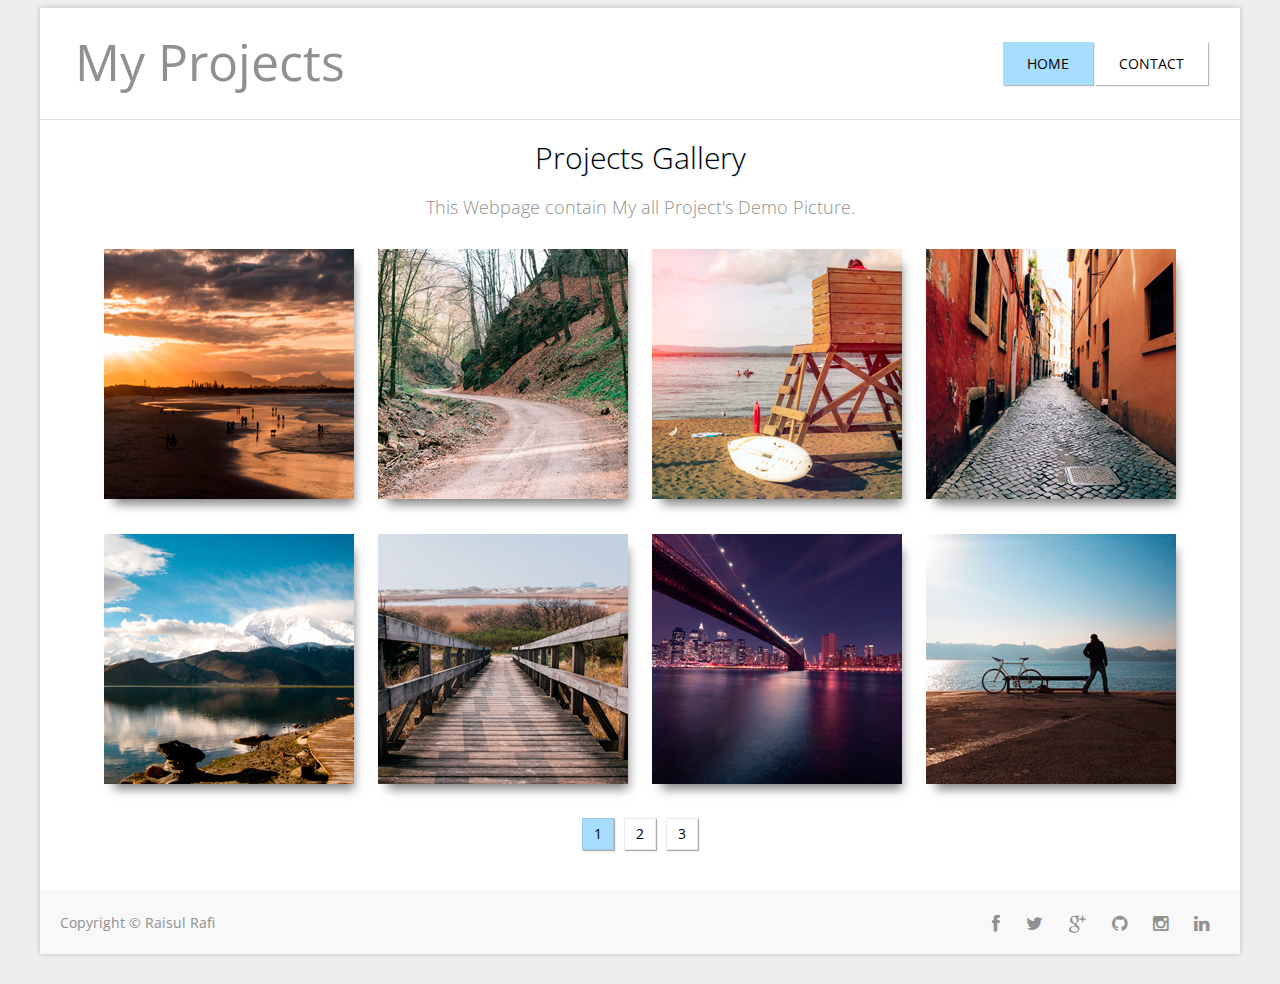
<file: Project/index.html>
<!DOCTYPE html>
<!-- templatemo 413 flip turn -->
<!-- 
Flip Turn Template 
http://www.templatemo.com/tm-413-flip-turn
-->
<head>
	<title>My Projects</title>
	<meta name="keywords" content="" />
	<meta name="description" content="" />
	<meta charset="UTF-8">
	<meta name="viewport" content="width=device-width, initial-scale=1.0">
	<link href='http://fonts.googleapis.com/css?family=Open+Sans:400,300,700' rel='stylesheet' type='text/css'>
	<link href="css/font-awesome.min.css" rel="stylesheet" type="text/css">
	<link href="css/magnific-popup.css" rel="stylesheet"> 
	<link href="css/templatemo_style.css" rel="stylesheet" type="text/css">	
</head>
<body>
	<div class="main-container">
		<nav class="main-nav">
			<div id="logo" class="left"><a href="#">My Projects</a></div>
			
	
			
			<ul class="nav right center-text">
				<li class="btn active">Home</li>
				
				
				<!-----------
				
		
				<li class="btn"><a href="awards.html">Awards</a></li>				
				
				------------>
				
				
				
				<li class="btn"><a href="contact.html">Contact</a></li>
			</ul>
			
			
		
			
		</nav>
		<div class="content-container">
			<header>
			<h1 class="center-text">Projects Gallery</h1>
			
			
			
			
			<h2 class="center-text">This Webpage contain My all Project's Demo Picture.</h2>
		</header>
		
		
		
		
		<div id="portfolio-content" class="center-text">
			<div class="portfolio-page" id="page-1">
				<div class="portfolio-group">
					<a class="portfolio-item" href="images/1-large.jpg">
						<img src="images/1-small.jpg" alt="image 1">
						<div class="detail">
							<h3>Wavy Road</h3>
							<p>Duis ac laoreet mi. Maecenas non lorem sed elit molestie tincidunt. Vestibulum tincidunt libero urna, ut dignissim purus accumsan nec.</p>
							<span class="btn">View</span>
						</div>
					</a>				
				</div>
				<div class="portfolio-group">
					<a class="portfolio-item" href="images/2-large.jpg">
						<img src="images/2-small.jpg" alt="image 2">
						<div class="detail">
							<h3>Rocky Mountain</h3>
							<p>Sed in molestie lectus. Curabitur non est neque. Maecenas id luctus ligula. Duis ac laoreet mi. Maecenas non lorem sed elit molestie tincidunt.</p>
							<span class="btn">View</span>
						</div>
					</a>				
				</div>
				<div class="portfolio-group">
					<a class="portfolio-item" href="images/3-large.jpg">
						<img src="images/3-small.jpg" alt="image 3">
						<div class="detail">
							<h3>Clear River</h3>
							<p>Duis ac laoreet mi. Maecenas non lorem sed elit molestie tincidunt. Vestibulum tincidunt libero urna, ut dignissim purus accumsan nec.</p>
							<span class="btn">View</span>
						</div>
					</a>				
				</div>
				<div class="portfolio-group">
					<a class="portfolio-item" href="images/4-large.jpg">
						<img src="images/4-small.jpg" alt="image 4">
						<div class="detail">
							<h3>Rounded Flower</h3>
							<p>Sed in molestie lectus. Curabitur non est neque. Maecenas id luctus ligula. Mauris dignissim ante eu arcu ultricies, at sodales orci aliquet.</p>
							<span class="btn">View</span>
						</div>
					</a>				
				</div>
				<div class="portfolio-group">
					<a class="portfolio-item" href="images/5-large.jpg">
						<img src="images/5-small.jpg" alt="image 5">
						<div class="detail">
							<h3>Bustling City</h3>
							<p>Duis ac laoreet mi. Vestibulum tincidunt libero urna, ut dignissim purus accumsan nec. Sed in molestie lectus. Curabitur non est neque.</p>
							<span class="btn">View</span>
						</div>
					</a>				
				</div>
				<div class="portfolio-group">
					<a class="portfolio-item" href="images/6-large.jpg">
						<img src="images/6-small.jpg" alt="image 6">
						<div class="detail">
							<h3>Retired Leaves</h3>
							<p>Sed in molestie lectus. Curabitur non est neque. Maecenas id luctus ligula. Mauris dignissim ante eu arcu ultricies, at sodales orci aliquet.</p>
							<span class="btn">View</span>
						</div>
					</a>				
				</div>
				<div class="portfolio-group">
					<a class="portfolio-item" href="images/7-large.jpg">
						<img src="images/7-small.jpg" alt="image 7">
						<div class="detail">
							<h3>Clean Design</h3>
							<p>Vestibulum tincidunt libero urna, ut dignissim purus accumsan nec. Maecenas id luctus ligula. Mauris dignissim ante eu arcu ultricies, at sodales orci aliquet.</p>
							<span class="btn">View</span>
						</div>
					</a>				
				</div>
				<div class="portfolio-group">
					<a class="portfolio-item" href="images/8-large.jpg">
						<img src="images/8-small.jpg" alt="image 8">
						<div class="detail">
							<h3>Rock Solid</h3>
							<p>Duis ac laoreet mi. Maecenas non lorem sed elit molestie tincidunt. Mauris dignissim ante eu arcu ultricies, at sodales orci aliquet.</p>
							<span class="btn">View</span>
						</div>
					</a>				
				</div>
			</div>
			<div class="portfolio-page" id="page-2" style="display:none;">
				<div class="portfolio-group">
					<a class="portfolio-item" href="images/8-large.jpg">
						<img src="images/8-small.jpg" alt="image 8">
						<div class="detail">
							<h3>Wavy Road</h3>
							<p>Duis ac laoreet mi. Maecenas non lorem sed elit molestie tincidunt. Sed in molestie lectus. Curabitur non est neque.</p>
							<span class="btn">View</span>
						</div>
					</a>				
				</div>
				<div class="portfolio-group">
					<a class="portfolio-item" href="images/7-large.jpg">
						<img src="images/7-small.jpg" alt="image 7">
						<div class="detail">
							<h3>Rocky Mountain</h3>
							<p>Sed in molestie lectus. Curabitur non est neque. Maecenas id luctus ligula. Mauris dignissim ante eu arcu ultricies, at sodales orci aliquet. Duis ac laoreet mi.</p>
							<span class="btn">View</span>
						</div>
					</a>				
				</div>
				<div class="portfolio-group">
					<a class="portfolio-item" href="images/6-large.jpg">
						<img src="images/6-small.jpg" alt="image 6">
						<div class="detail">
							<h3>Clear River</h3>
							<p>Duis ac laoreet mi. Maecenas non lorem sed elit molestie tincidunt. Vestibulum tincidunt libero urna, ut dignissim purus accumsan nec. Sed in molestie lectus.</p>
							<span class="btn">View</span>
						</div>
					</a>				
				</div>
				<div class="portfolio-group">
					<a class="portfolio-item" href="images/5-large.jpg">
						<img src="images/5-small.jpg" alt="image 5">
						<div class="detail">
							<h3>Rounded Flower</h3>
							<p>Sed in molestie lectus. Curabitur non est neque. Maecenas id luctus ligula. Mauris dignissim ante eu arcu ultricies, at sodales orci aliquet.</p>
							<span class="btn">View</span>
						</div>
					</a>				
				</div>
				<div class="portfolio-group">
					<a class="portfolio-item" href="images/4-large.jpg">
						<img src="images/4-small.jpg" alt="image 4">
						<div class="detail">
							<h3>Bustling City</h3>
							<p>Duis ac laoreet mi. Maecenas non lorem sed elit molestie tincidunt. Vestibulum tincidunt libero urna, ut dignissim purus accumsan nec.</p>
							<span class="btn">View</span>
						</div>
					</a>				
				</div>
				<div class="portfolio-group">
					<a class="portfolio-item" href="images/3-large.jpg">
						<img src="images/3-small.jpg" alt="image 3">
						<div class="detail">
							<h3>Retired Leaves</h3>
							<p>Sed in molestie lectus. Curabitur non est neque. Maecenas id luctus ligula. Mauris dignissim ante eu arcu ultricies, at sodales orci aliquet.</p>
							<span class="btn">View</span>
						</div>
					</a>				
				</div>
				<div class="portfolio-group">
					<a class="portfolio-item" href="images/2-large.jpg">
						<img src="images/2-small.jpg" alt="image 2">
						<div class="detail">
							<h3>Clean Design</h3>
							<p>Vestibulum tincidunt libero urna, ut dignissim purus accumsan nec. Sed in molestie lectus. Curabitur non est neque. Maecenas id luctus ligula.</p>
							<span class="btn">View</span>
						</div>
					</a>				
				</div>
				<div class="portfolio-group">
					<a class="portfolio-item" href="images/1-large.jpg">
						<img src="images/1-small.jpg" alt="image 1">
						<div class="detail">
							<h3>Rock Solid</h3>
							<p>Duis ac laoreet mi. Maecenas non lorem sed elit molestie tincidunt. Maecenas id luctus ligula. Mauris dignissim ante eu arcu ultricies, at sodales orci aliquet.</p>
							<span class="btn">View</span>
						</div>
					</a>				
				</div>
			</div>
			<div class="portfolio-page" id="page-3" style="display:none;">
				<div class="portfolio-group">
					<a class="portfolio-item" href="images/3-large.jpg">
						<img src="images/3-small.jpg" alt="image 3">
						<div class="detail">
							<h3>Wavy Road</h3>
							<p>Duis ac laoreet mi. Maecenas non lorem sed elit molestie tincidunt. Vestibulum tincidunt libero urna, ut dignissim purus accumsan nec. Curabitur non est neque.</p>
							<span class="btn">View</span>
						</div>
					</a>				
				</div>
				<div class="portfolio-group">
					<a class="portfolio-item" href="images/2-large.jpg">
						<img src="images/2-small.jpg" alt="image 2">
						<div class="detail">
							<h3>Rocky Mountain</h3>
							<p>Sed in molestie lectus. Curabitur non est neque. Maecenas id luctus ligula. Mauris dignissim ante eu arcu ultricies, at sodales orci aliquet. Duis ac laoreet mi.</p>
							<span class="btn">View</span>
						</div>
					</a>				
				</div>
				<div class="portfolio-group">
					<a class="portfolio-item" href="images/4-large.jpg">
						<img src="images/4-small.jpg" alt="image 4">
						<div class="detail">
							<h3>Clear River</h3>
							<p>Duis ac laoreet mi. Maecenas non lorem sed elit molestie tincidunt. Vestibulum tincidunt libero urna, ut dignissim purus accumsan nec. Sed in molestie lectus.</p>
							<span class="btn">View</span>
						</div>
					</a>				
				</div>
				<div class="portfolio-group">
					<a class="portfolio-item" href="images/1-large.jpg">
						<img src="images/1-small.jpg" alt="image 1">
						<div class="detail">
							<h3>Rounded Flower</h3>
							<p>Sed in molestie lectus. Curabitur non est neque. Maecenas id luctus ligula. Mauris dignissim ante eu arcu ultricies, at sodales orci aliquet. </p>
							<span class="btn">View</span>
						</div>
					</a>				
				</div>
				<div class="portfolio-group">
					<a class="portfolio-item" href="images/5-large.jpg">
						<img src="images/5-small.jpg" alt="image 5">
						<div class="detail">
							<h3>Bustling City</h3>
							<p>Duis ac laoreet mi. Maecenas non lorem sed elit molestie tincidunt. Vestibulum tincidunt libero urna, ut dignissim purus accumsan nec. Curabitur non est neque.</p>
							<span class="btn">View</span>
						</div>
					</a>				
				</div>
				<div class="portfolio-group">
					<a class="portfolio-item" href="images/6-large.jpg">
						<img src="images/6-small.jpg" alt="image 22">
						<div class="detail">
							<h3>Retired Leaves</h3>
							<p>Sed in molestie lectus. Curabitur non est neque. Maecenas id luctus ligula. Mauris dignissim ante eu arcu ultricies, at sodales orci aliquet.</p>
							<span class="btn">View</span>
						</div>
					</a>				
				</div>
				<div class="portfolio-group">
					<a class="portfolio-item" href="images/8-large.jpg">
						<img src="images/8-small.jpg" alt="image 8">
						<div class="detail">
							<h3>Clean Design</h3>
							<p>Vestibulum tincidunt libero urna, ut dignissim purus accumsan nec. Sed in molestie lectus. Curabitur non est neque. Maecenas id luctus ligula.</p>
							<span class="btn">View</span>
						</div>
					</a>				
				</div>
				<div class="portfolio-group">
					<a class="portfolio-item" href="images/7-large.jpg">
						<img src="images/7-small.jpg" alt="image 7">
						<div class="detail">
							<h3>Rock Solid</h3>
							<p>Duis ac laoreet mi. Maecenas non lorem sed elit molestie tincidunt. Maecenas id luctus ligula. Mauris dignissim ante eu arcu ultricies, at sodales orci aliquet.</p>
							<span class="btn">View</span>
						</div>
					</a>				
				</div>
			</div> <!-- page 3 -->		
			<div class="pagination">
				<ul class="nav">
					<li class="active">1</li>
					<li>2</li>
					<li>3</li>
				</ul>
			</div>
		</div>
	</div>	<!-- /.content-container -->	
		<footer>
			<p>Copyright &copy; Raisul Rafi</p>
			<div class="social right">
			  
				<a href="https://www.facebook.com/"><i class="fa fa-facebook"></i></a>
				
				<a href="https://www.twitter.com/"><i class="fa fa-twitter"></i></a>
				
				<a href="https://www.googleplus.com/"><i class="fa fa-google-plus"></i></a>
				
				<a href="https://www.github.com/"><i class="fa fa-github"></i></a>
				
				<a href="https://www.instagram.com/"><i class="fa fa-instagram"></i></a>
				
				<a href="https://www.linkedin.com/"><i class="fa fa-linkedin"></i></a>
				
			</div>
		</footer>
	</div>
	<script type="text/javascript" src="js/jquery-1.11.1.min.js"></script>
	<script type="text/javascript" src="js/jquery.easing.1.3.js"></script>
	<script type="text/javascript" src="js/modernizr.2.5.3.min.js"></script>
	<script type="text/javascript" src="js/jquery.magnific-popup.min.js"></script> 
	<script type="text/javascript" src="js/templatemo_script.js"></script>
	<script type="text/javascript">
		$(function () {
			$('.pagination li').click(changePage);
			$('.portfolio-item').magnificPopup({ 
				type: 'image',
				gallery:{
					enabled:true
				}
			});
		});
	</script>	
</body>
</html>
</file>
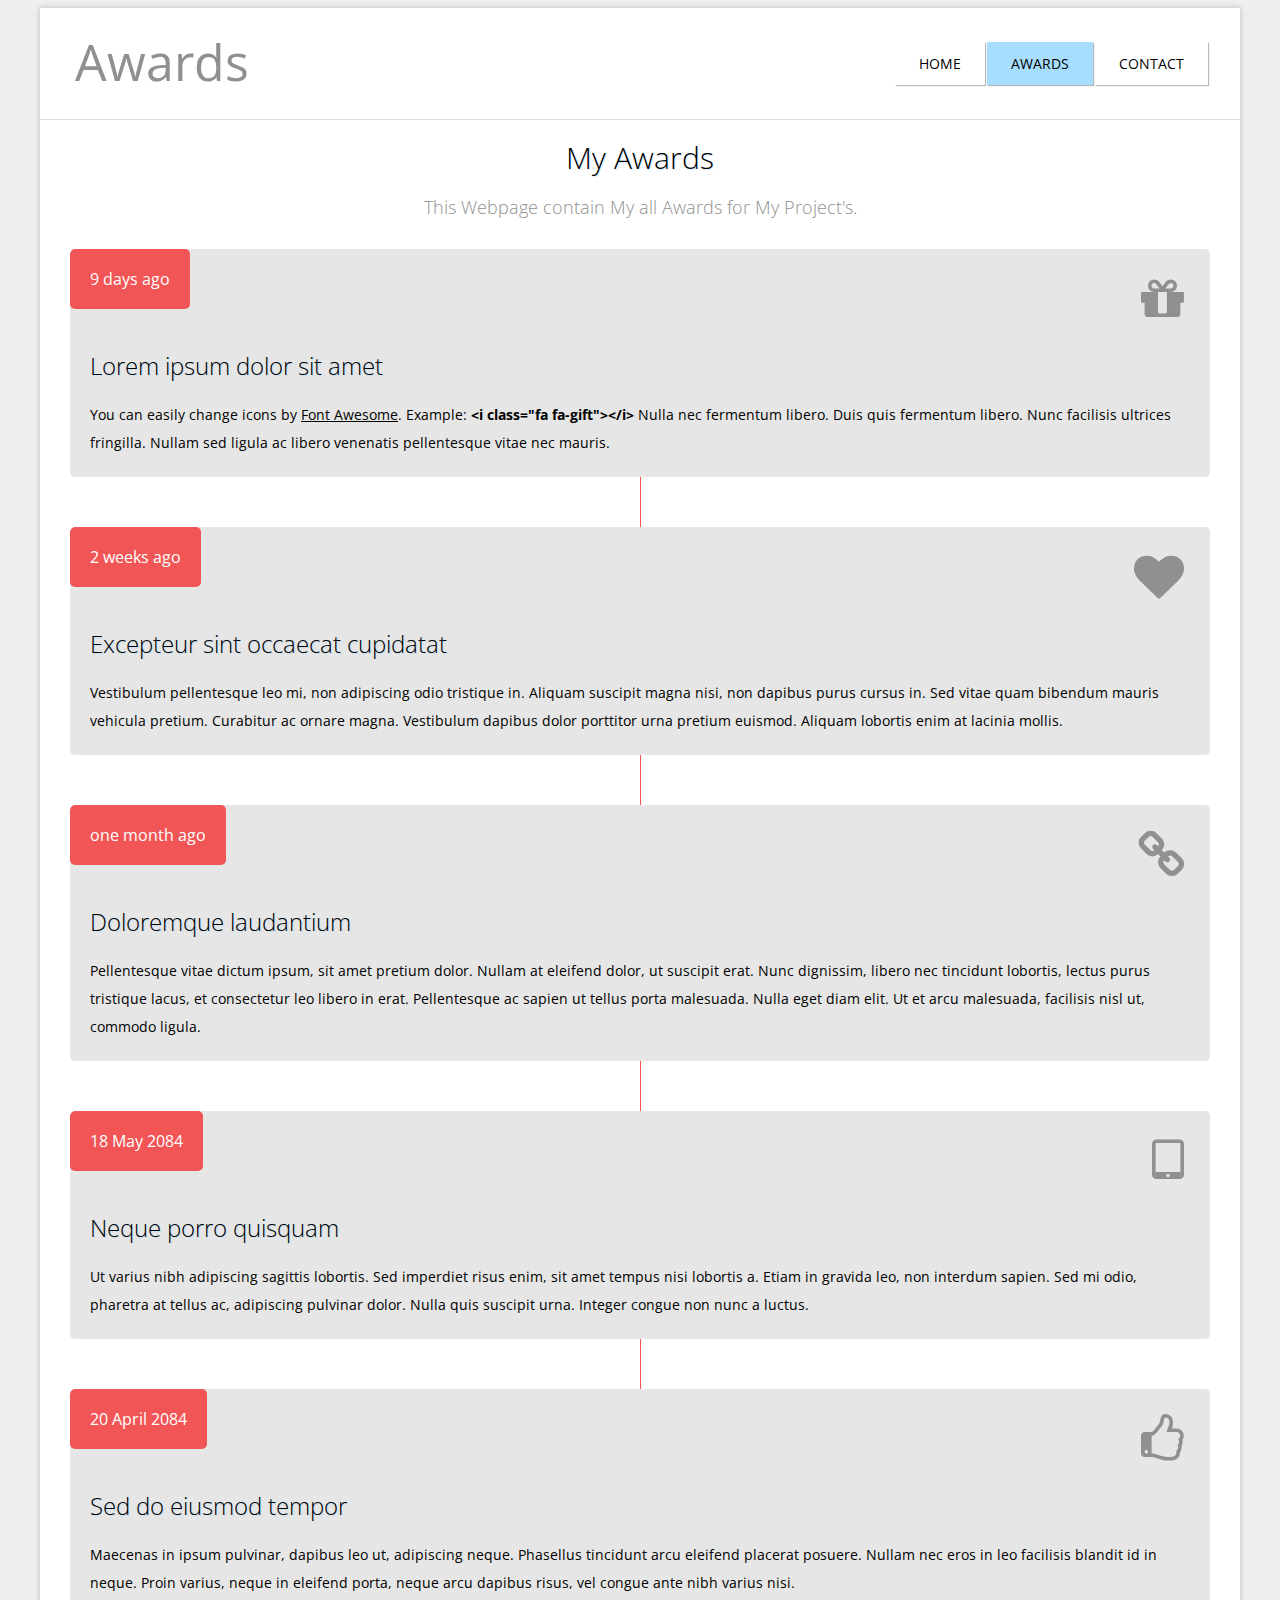
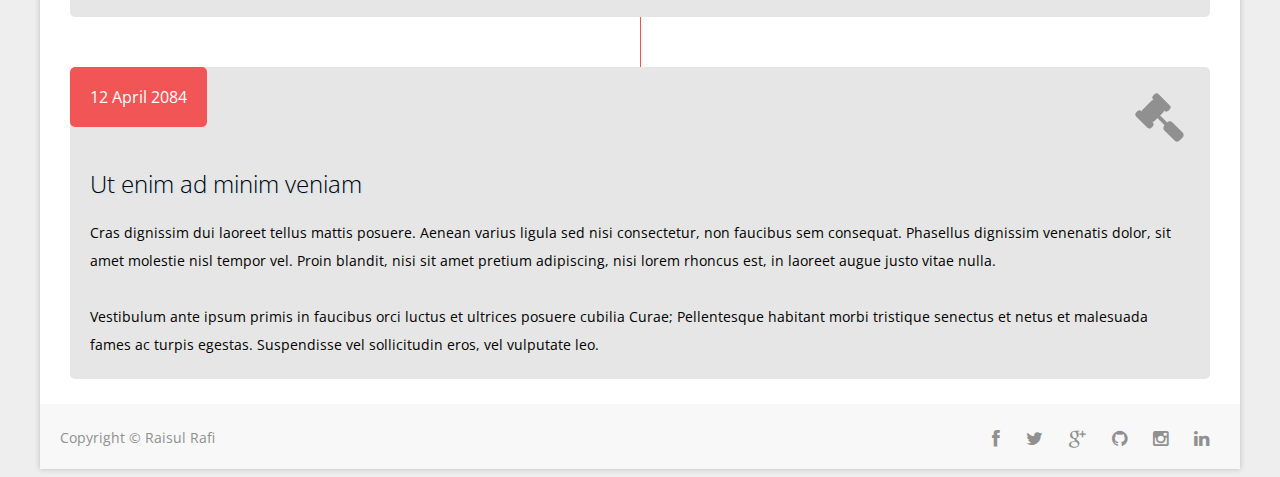
<file: Project/awards.html>
<!DOCTYPE html>
<!-- templatemo 413 flip turn -->
<!-- 
Flip Turn Template 
http://www.templatemo.com/tm-413-flip-turn
-->
<head>
	<title>My Projects - Awards</title>
	<meta name="keywords" content="" />
	<meta name="description" content="" />
	<meta charset="UTF-8">
	<meta name="viewport" content="width=device-width, initial-scale=1.0">
	<link href='http://fonts.googleapis.com/css?family=Open+Sans:400,300,700' rel='stylesheet' type='text/css'>
	<link href="css/font-awesome.min.css" rel="stylesheet" type="text/css">
	<link rel="stylesheet" type="text/css" href="css/templatemo_style.css">
</head>
<body>
	<div class="main-container">
		<nav class="main-nav">
			<div id="logo" class="left"><a href="#">Awards</a></div>
			<ul class="nav right center-text">
				<li class="btn"><a href="index.html">Home</a></li>

				<li class="btn active">Awards</li>				
				<li class="btn"><a href="contact.html">Contact</a></li>
		
			</ul>
		</nav>
		<div class="content-container">
			<header id="awards">
				<h1 class="center-text">My Awards</h1>
				
				
				
				
				<h2 class="center-text">This Webpage contain My all Awards for My Project's.</h2>
				
				
				
			</header>
			<div id="templatemo_timeline" class="content">
				<div class="container-fluid">
					<div class="time_line_wap left_timeline">		            
						<div class="time_line_paragraph">
							<div class="time_line_caption left">9 days ago</div>			            	
							<div class="time_line_icon right"><i class="fa fa-gift"></i></div>			            	
							<h1>Lorem ipsum dolor sit amet</h1>
							<p>You can easily change icons by <a rel="nofollow" href="http://fontawesome.info/font-awesome-icon-world-map/">Font Awesome</a>. Example: <strong>&lt;i class=&quot;fa fa-gift&quot;&gt;&lt;/i&gt;</strong> Nulla nec fermentum libero. Duis quis fermentum libero. Nunc facilisis ultrices fringilla. Nullam sed ligula ac libero venenatis pellentesque vitae nec mauris.</p>	            	
						</div>
					</div>
					<div class="time_line_wap left_timeline">		            
						<div class="time_line_paragraph">
							<div class="time_line_caption left">2 weeks ago</div>
							<div class="time_line_icon right"><i class="fa fa-heart"></i></div>	
							<h1>Excepteur sint occaecat cupidatat</h1>
							<p>Vestibulum pellentesque leo mi, non adipiscing odio tristique in. Aliquam suscipit magna nisi, non dapibus purus cursus in. Sed vitae quam bibendum mauris vehicula pretium. Curabitur ac ornare magna. Vestibulum dapibus dolor porttitor urna pretium euismod. Aliquam lobortis enim at lacinia mollis.</p>
						</div>
					</div>
					<div class="time_line_wap left_timeline">		            
						<div class="time_line_paragraph">
							<div class="time_line_caption left">one month ago</div>
							<div class="time_line_icon right"><i class="fa fa-chain"></i></div>	
							<h1>Doloremque laudantium</h1>
							<p>Pellentesque vitae dictum ipsum, sit amet pretium dolor. Nullam at eleifend dolor, ut suscipit erat. Nunc dignissim, libero nec tincidunt lobortis, lectus purus tristique lacus, et consectetur leo libero in erat. Pellentesque ac sapien ut tellus porta malesuada. Nulla eget diam elit. Ut et arcu malesuada, facilisis nisl ut, commodo ligula.</p>
						</div>
					</div>
					<div class="time_line_wap left_timeline">		            
						<div class="time_line_paragraph">
							<div class="time_line_caption left">18 May 2084</div>
							<div class="time_line_icon right"><i class="fa fa-tablet"></i></div>	
							<h1>Neque porro quisquam</h1>
							<p>Ut varius nibh adipiscing sagittis lobortis. Sed imperdiet risus enim, sit amet tempus nisi lobortis a. Etiam in gravida leo, non interdum sapien. Sed mi odio, pharetra at tellus ac, adipiscing pulvinar dolor. Nulla quis suscipit urna. Integer congue non nunc a luctus.</p>
						</div>
					</div>
					<div class="time_line_wap left_timeline">		            
						<div class="time_line_paragraph">
							<div class="time_line_caption left">20 April 2084</div>
							<div class="time_line_icon right"><i class="fa fa-thumbs-o-up"></i></div>	
							<h1>Sed do eiusmod tempor</h1>
							<p>Maecenas in ipsum pulvinar, dapibus leo ut, adipiscing neque. Phasellus tincidunt arcu eleifend placerat posuere. Nullam nec eros in leo facilisis blandit id in neque. Proin varius, neque in eleifend porta, neque arcu dapibus risus, vel congue ante nibh varius nisi.</p>
						</div>
					</div>
					<div class="time_line_wap left_timeline">		            
						<div class="time_line_paragraph">
							<div class="time_line_caption left">12 April 2084</div>
							<div class="time_line_icon right"><i class="fa fa-gavel"></i></div>	
							<h1>Ut enim ad minim veniam</h1>
							<p>Cras dignissim dui laoreet tellus mattis posuere. Aenean varius ligula sed nisi consectetur, non faucibus sem consequat. Phasellus dignissim venenatis dolor, sit amet molestie nisl tempor vel. Proin blandit, nisi sit amet pretium adipiscing, nisi lorem rhoncus est, in laoreet augue justo vitae nulla.
                            <br><br>Vestibulum ante ipsum primis in faucibus orci luctus et ultrices posuere cubilia Curae; Pellentesque habitant morbi tristique senectus et netus et malesuada fames ac turpis egestas. Suspendisse vel sollicitudin eros, vel vulputate leo.</p>
						</div>
					</div>
				</div>
			</div>
		</div> <!-- /.content-container -->		
<footer>
			<p>Copyright &copy; Raisul Rafi</p>
			<div class="social right">
			  
				<a href="https://www.facebook.com/"><i class="fa fa-facebook"></i></a>
				
				<a href="https://www.twitter.com/"><i class="fa fa-twitter"></i></a>
				
				<a href="https://www.googleplus.com/"><i class="fa fa-google-plus"></i></a>
				
				<a href="https://www.github.com/"><i class="fa fa-github"></i></a>
				
				<a href="https://www.instagram.com/"><i class="fa fa-instagram"></i></a>
				
				<a href="https://www.linkedin.com/"><i class="fa fa-linkedin"></i></a>
				
			</div>
		</footer>
	</div>	
</body>
</html>
</file>
<file: Project/css/templatemo_style.css>
/*

Flip Turn Template 

http://www.templatemo.com/tm-413-flip-turn

	1. CSS resets
	2. Universal styles
	3. Portfolio styles
	4. CSS3 flip
	5. Timeline styles
	6. Contact styles
	7. Media queries
*/


/* 1. CSS resets 
--------------------------------------*/
p {	margin: 0; }
ul { padding: 0; }
li { list-style: none; }
a { text-decoration: none; }

/*  2. Universal styles
--------------------------------------*/

* {	font-family: 'Open Sans', sans-serif; }
body { background-color: #eee; }

h1 {
	font-size: 30px;
	line-height: 1.5;
	text-shadow: 1px 1px 1px rgba(167, 221, 255, 0.5);
	margin: 0 0 10px 0;
}

h2 { color: #909090; }

h1, h2, h3 { font-weight: 300; }

h2, h3, footer i { font-size: 18px; }

p, form, ul { font-size: 14px; }

.subtitle { font-weight: bold; color: #909090; }

.portfolio-group .detail p { font-size: 12px; }

footer p, address {	font-size: 14px; }

#templatemo_timeline .time_line_paragraph h1 { font-size: 24px; }

#logo a {	
	color: #909090; 
	margin-left: 15px;
	margin-right: 15px;
}
#logo, #templatemo_timeline i {	font-size: 50px; }

.main-container { 
	max-width: 1200px;
	margin: 0 auto;	
	background: white;
	box-shadow: 0 0 5px rgba(107, 110, 112, 0.4); 
}

.content-container {
	box-sizing: border-box;
	max-width: 1170px;
	width: 100%;
	margin: 0 auto;
	padding: 15px;
}
.content { padding-top: 15px; }

.main-nav { border-bottom: #DDDDDD 1px solid; }

.main-nav li {
	margin-right: 2px;
	background-color: rgba(255, 255, 255, 1);
	box-shadow: 1px 1px 1px rgba(80, 80, 80, 0.4);
}

.main-nav li a { display: block; padding: 12px 24px; }

.main-nav li.active { background-color: #A7DDFF; padding: 12px 24px; }

.main-nav li a:hover { background-color: #A7DDFF; }

nav {
	overflow: hidden;
	padding: 20px 30px 20px 20px;
}

ul.nav {
	display: -webkit-flex;
	display: -ms-flexbox;
	display: flex;
	-webkit-justify-content: center;
	-ms-flex-pack: center;
	justify-content: center;
}

ul.nav li {	cursor: pointer; display: inline-block; }
ul.nav li.active {	cursor: default; }
ul.nav li, .portfolio-group .detail h3, .templatemo_form button {
	text-transform: uppercase;
}

p { line-height: 1.8em; }
a { color: black; }
i {	color: #909090; }
footer {
	margin-top: 10px;
	padding: 15px 20px 10px 20px;
	overflow: hidden;
	background-color: rgba(237, 237, 237, 0.4);
	clear: both;
}
footer p {	
	float: left;
	margin-top: 6px;
	color: #909090;
}
footer i {	
	display: inline-block;
	padding: 5px; 
}
footer i:hover, footer i:active { color: #A7DDFF; }

ul.checkmark li:before { /*http://astronautweb.co/snippet/font-awesome/*/
	font-family: 'FontAwesome'; 
	content: '\f058'; 
	margin:0 5px 0 -15px; 
	color: #929292; 
} 
ul.pad-left {	
	overflow: auto;	
	padding-left: 30px;	
	line-height: 1.8em; 
}
img.shadow { box-shadow: 5px 10px 10px -5px rgba(0,0,0,0.5); }
p.justify { text-align: justify; }
.templatemo-detail img { 
	max-width: 250px; 
	width: 100%; 
	height: auto;
	margin-right: 15px;	
	margin-bottom: 15px; 
}
.fa { margin: 6px; }
.left { float: left; }
.right { float: right; }
.center-text { text-align: center; }

/* 3. Portfolio styles
-----------------------------------------*/
#portfolio-content {
	margin:  0 auto;
	display:-webkit-flex;
	display: -ms-flexbox;
	display: flex;
	-webkit-flex-flow: row wrap;
	-ms-flex-flow: row wrap;
	flex-flow: row wrap;
	-webkit-justify-content: space-around;
    -ms-flex-pack: distribute;
    justify-content: space-around;
}
#portfolio-content img { 
	width: 250px; 
	height: 250px; 
}
.portfolio-group {
	display: inline-block;
	width: 250px;
	height: 250px;
	position: relative;
	margin: 15px 10px;
}
.portfolio-group img {
	width:100%;
	height:100%;
	position:absolute;
	display:block;
	box-shadow: 5px 10px 10px -5px rgba(0,0,0,0.5);
}
.portfolio-group .detail {
	display:block;
	width:100%;
	height:100%;	
	position:absolute;
	background-color: rgba(255, 255, 255, 0.7);
	box-shadow: 5px 10px 10px -5px rgba(0,0,0,0.5);
}
.portfolio-group .detail h3 {
	padding: 15px 10px 0 10px;
}
.portfolio-group .detail p {
	text-align: justify;
	padding: 10px;
	line-height: 1.8em;
}
.portfolio-item { 
	display:block; 
	width:100%; 
	height:100%; 
}
.portfolio-item .btn {
	width: 80px;
	height: 30px;
	border: 1px solid rgba(0, 0, 0, 0.09);
	background-color: rgba(255, 255, 255, 0.5);
	-webkit-box-shadow: 1px 1px 1px rgba(51, 51, 51, 0.44);
	-ms-box-shadow: 1px 1px 1px rgba(51, 51, 51, 0.44);
	box-shadow: 1px 1px 1px rgba(51, 51, 51, 0.44);
}
.portfolio-item .btn:hover { background-color: #ddd; }
.pagination { width: 100%; }
.pagination li {
	width: 30px;
	height: 30px;
	line-height: 30px;	
	background-color: white;
	-webkit-box-shadow: 1px 1px 1px rgba(51,51,51,0.4);
	-ms-box-shadow: 1px 1px 1px rgba(51,51,51,0.4);
	box-shadow: 1px 1px 1px rgba(51,51,51,0.4);
	margin-right: 10px;
	border: 1px solid rgba(44, 44, 44, 0.1);
}
.pagination li:last-child {	margin-right: 0; }
.pagination li.active, .pagination li:hover { background-color: #A7DDFF; }

/*  4. CSS3 flip
	http://stackoverflow.com/questions/13474210/css3-3d-flip-animation-ie10-transform-origin-preserve-3d-workaround
	http://www.cssplay.co.uk/menu/css3-3d-card.html
	http://cssdeck.com/labs/gddxuzki
-------------------------------------------------------------------------------------*/
.portfolio-group .portfolio-item img,  .portfolio-group .portfolio-item .detail {
	-webkit-transition:0.5s ease-in-out;
	-moz-transition:0.5s ease-in-out;
	transition:0.5s ease-in-out;
}
.portfolio-group .detail {
	-moz-transform:perspective(800px) rotateY(180deg);
	-webkit-transform:perspective(800px) rotateY(180deg);
	transform:perspective(800px) rotateY(180deg);
}
.portfolio-group img {
	-moz-transform:perspective(800px) rotateY(0deg);
	-webkit-transform:perspective(800px) rotateY(0deg);
	transform:perspective(800px) rotateY(0deg);
}
.portfolio-item:hover > .detail {
	-moz-transform:perspective(800px) rotateY(0);
	-webkit-transform:perspective(800px) rotateY(0);
	transform:perspective(800px) rotateY(0);	
}
.portfolio-item:hover > img {
	-webkit-transform:perspective(800px) rotateY(-179.9deg);
	-moz-transform:perspective(800px) rotateY(-179.9deg);
	transform:perspective(800px) rotateY(-179.9deg);	
}
.portfolio-group img, .portfolio-group .detail {
	-webkit-backface-visibility: hidden;
	-moz-backface-visibility: hidden;
	-ms-backface-visibility: hidden;
	-o-backface-visibility: hidden;
	backface-visibility: hidden;
}

/* 5. Timeline styles
--------------------------------------------------------------*/
#templatemo_timeline { background: #fff; }
#templatemo_timeline .container-fluid {
    background: url("../images/time_line_bg.jpg") repeat-y center top;
}
#templatemo_timeline .time_line_caption {
    background: #f15556;
    padding: 10px 20px 10px 20px ;
    border-radius: 5px;
    line-height: 40px;
    clear: both;
    color: #fff; 
}
#templatemo_timeline .time_line_paragraph {
    background: #e6e6e6;
    border-radius: 5px;
    margin-top: 50px;
    overflow: hidden;
}
#templatemo_timeline {	margin-top: -50px; }
#templatemo_timeline .time_line_paragraph a {
    color: #000;
    text-decoration: underline;
}
#templatemo_timeline .time_line_paragraph h1 {
    text-align: left;
    margin: 0;    
    line-height: 30px;
    color: #000;
    padding: 20px 20px 20px 20px;
    clear: both;
}
#templatemo_timeline .time_line_paragraph p {
    padding: 0px 20px 20px 20px;
    text-align: left;
    margin: 0;
    line-height: 2em;
    color: #000;
}
#templatemo_timeline i { padding: 20px 20px 0 0; }

/*	6. Contact Styles 
--------------------------------------------------------------*/
.templatemo_contactmap {
	float: left;
	width: 60%; 
	height: auto; 
	max-width: 680px; 
	max-height: 400px; 
	padding-right: 15px;
	margin-bottom: 30px;
	box-sizing: border-box;
}
#templatemo_map { 
	width: 100%; 
	height: 400px; 
}
form {
	float: right;
	font-weight: 400;	
  	max-width: 470px;
  	width: 40%;
}
address {
	margin: 15px 0px;
}
span.btn {
	display: block;
	font-size: 12px;
	line-height: 30px;
	margin: 0 auto;
	text-transform: uppercase;
	border: none; 
	cursor: pointer; 
}
.templatemo_form button {
  width: 160px;
  line-height: 34px;
  color: #ffffff;
  border-radius: 0px;
  background: #a2c044;
  border: none;
  margin-top: 10px;
}
.templatemo_form input {
	height: 34px;	
	margin-bottom: 5px;
}
.templatemo_form textarea {
  	height: 130px;
}
.templatemo_form input, .templatemo_form textarea {
	font-family: 'Open Sans', sans-serif; /* for Firefox */
	font-size: 14px; 
	padding: 6px 2%;
	width: 95%;
	border: 1px solid #e5e5e5;
}

/* 7. Media queries 
-----------------------------------------------------*/
@media screen and (max-width: 980px) {
	.templatemo_contactmap { 
		width: 100%; 
		max-width: 600px; 
		margin-left: auto; 
		margin-right: auto;
		padding: 0;
		float: none;
	}
	form {	
		float: none;
		max-width: 600px; 
		width: 100%;
		margin: 15px auto;
	}
}
@media screen and (max-width: 806px) and (min-width: 701px) {
	#logo {
		float: none;
		text-align: center;
	}
	.main-nav ul { float: none;	}
}
@media screen and (max-width: 700px) {
	#logo {
		float: none;
		text-align: center;
	}
	.main-nav ul {
		display: block;
		float: none;
		padding: 0;
	}
	.main-nav ul.nav li {
		width: 96%;

	}
	.main-nav ul.nav li a { padding: 2%; }
	.main-nav ul.nav li.active { padding: 0; padding: 2% 0; }
	.main-nav ul.nav li a:hover { padding: 2%; }

	header {
		padding-top: 0;
		padding-bottom: 0;
	}
	h1 { margin-top: 0;	}
	h2 { margin-bottom: 20px; }
	form {
		width: 100%;
	}
}
@media screen and (max-width: 600px) {
	.about-detail ul { padding-left: 20px;	}
	img.left {
		float: none;
		display: block;
		margin-left: auto;
		margin-right: auto;
	}
	footer p {
		float: right;
		margin-bottom: 15px;
	}
	.social { clear: both; }
}
@media screen and (max-width:480px) {
	.main-nav li { 
		margin-left: 0; 
		margin-right: 0;	
	}
	.main-nav ul.nav li.active { padding: 0; padding: 2% 0; }
}
@media screen and (max-width:400px) {
	.main-nav li {
		width: 80px;
	    margin-left: 0;
	    margin-right: 0;
	    font-size: 12px;
	    text-align: center;
	    line-height: 30px;
	}
	.main-nav ul.nav li a { padding: 2%; }
	.main-nav ul.nav li.active { padding: 0; padding: 2% 0; }
	.main-nav ul.nav li a:hover { padding: 2%; }
}
</file>
